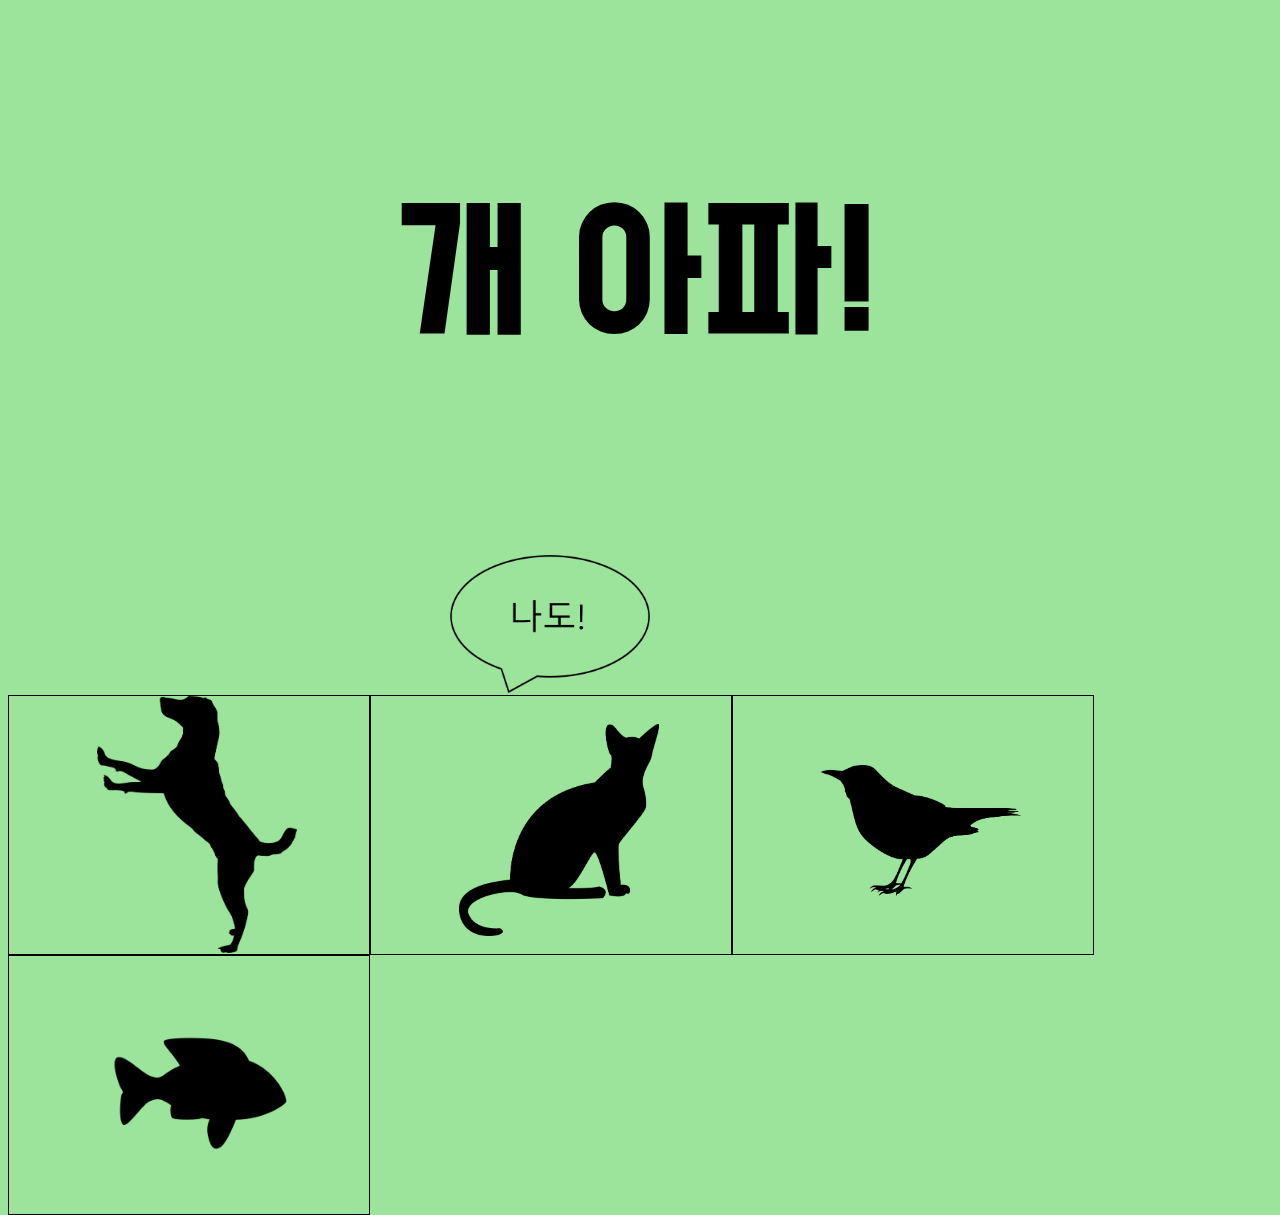
<file: 19조/index.html>
<!DOCTYPE html>
<html lang="en">
<head>
    <meta charset="UTF-8">
    <title>Title</title>
    <link href="main.css" rel="stylesheet" type="text/css" />
</head>
<body>
<div class="intros">
    <div class = "intro" id="intro1" style="background-color:rgb(156, 228, 156)"></div>
    <h1>개 아파!</h1>
    <div class = "intro" id="intro2"></div>
</div>
<div style="margin-left:35%"><img src="img/talk.png"></div>
<div class="animals" style="width:100%;">
    <a href="animal1.html"><div class="animal" id="ani1"><img src="img/ani1.png"  style="margin-left:88px"/></div></a>
    <a href="ready.html"><div class="animal" id="ani2"><img src="img/ani2.png" style="margin-left:88px; margin-top:28px"/></div></a>
    <a href="ready.html"><div class="animal" id="ani3"><img src="img/ani3.png" style="margin-left:88px; margin-top:69px"/></div></a>
    <a href="ready.html"><div class="animal" id="ani4"><img src="img/ani4.png" style="margin-left:88px; margin-top:34px"/></div></a>
</div>
</body>
</html>
</file>
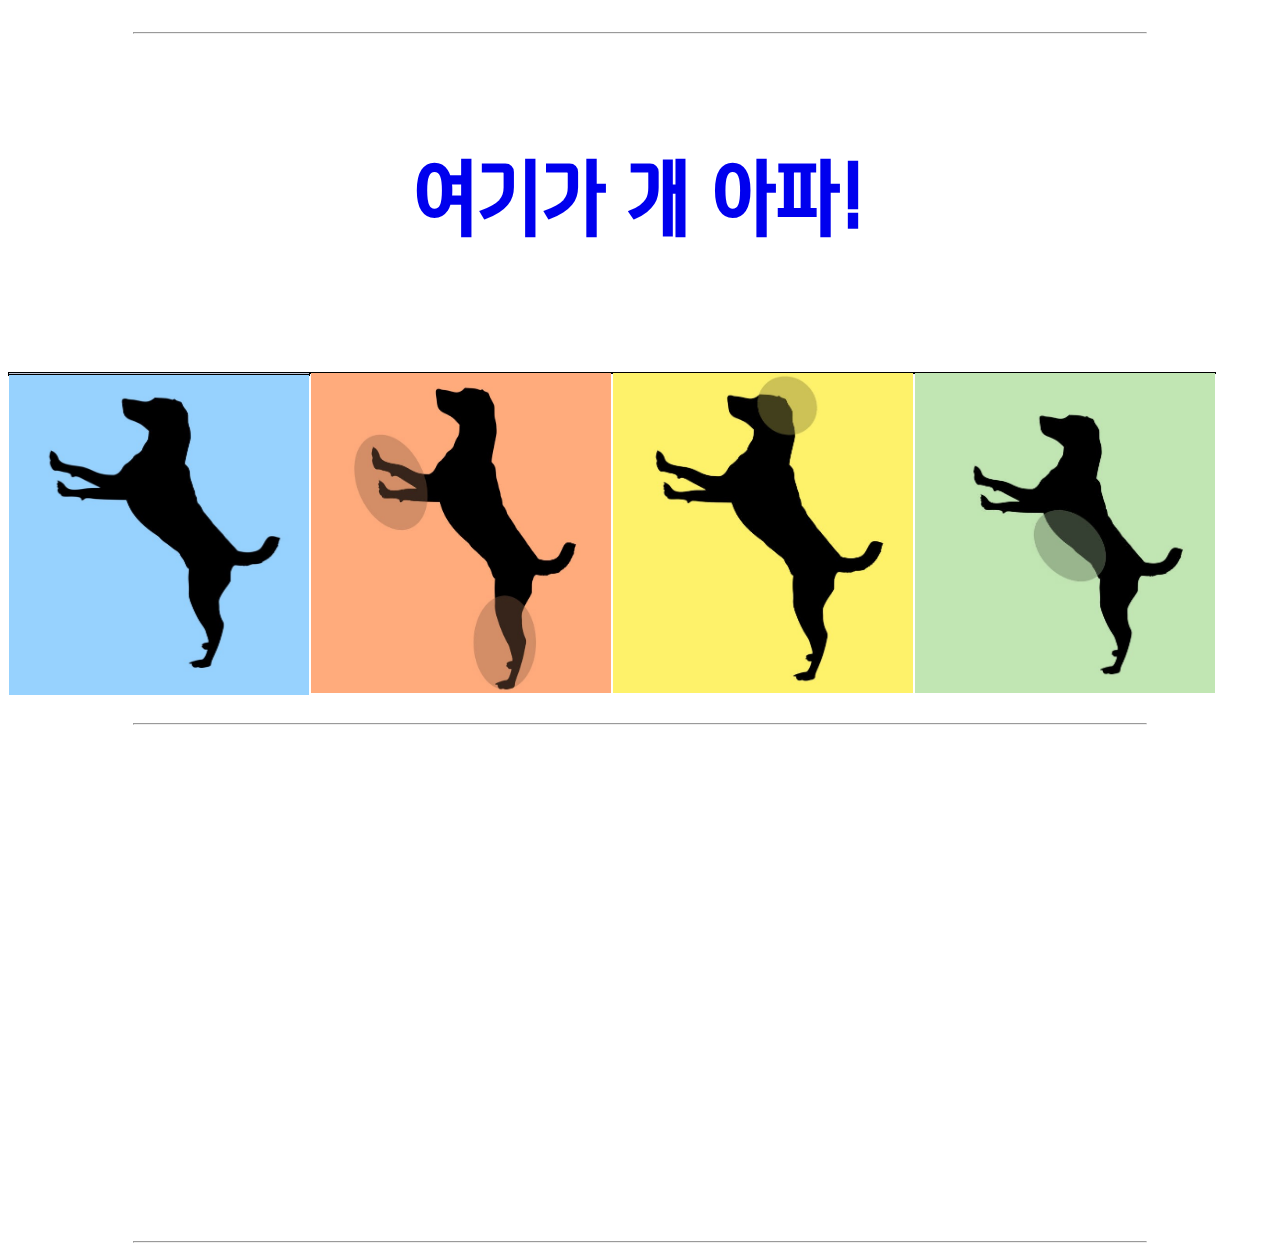
<file: 19조/animal1.html>
<!DOCTYPE html>
<html lang="en">
<head>
    <meta charset="UTF-8">
    <title>Title</title>
    <link href="animal1.css" rel="stylesheet" type="text/css" />
</head>
<body>
    <div class="first">
        <br>
    <hr width="80%">
    <div class = "intro" id="intro1"></div>
        <h1 id="caption"><a href="index.html">여기가 개 아파!</a></h1>
    <div class = "intro" id="intro2"></div>
    <a href="dog-face.html" target="iframe"><div class="img" id="img1"><img src="img/1.jpg"/></div></a>
    <a href="dog-leg.html" target="iframe"><div class="img"id="img2"><img src="img/2.jpg"/></div></a>
    <a href="dog-head.html" target="iframe"><div class="img"id="img3"><img src="img/3.jpg"/></div></a>
    <a href="dog-body.html" target="iframe"><div class="img"id="img4"><img src="img/4.jpg"/></div></a>
    <a href="dog-ex.html" target="iframe"><div class="img"id="img5"><img src="img/5.jpg"/></div></a>
    <br>
    <br>
    </div>
    <hr width="80%">

    <div class="second">
    <iframe src="head.html" name="iframe" scrolling="yes"></iframe>

    </div>
    <hr width="80%">
</body>
</html>
</file>
<file: 19조/main.css>
@font-face{
    font-family: 'HU맞춤고딕와이드140.ttf';
    src: url(HU맞춤고딕와이드140.ttf) format('truetype');
}

@font-face{
    font-family: 'BMDOHYEON_ttf.ttf';
    src: url('BMDOHYEON_ttf.ttf') format('truetype');
}


*{
    background-color:rgb(156, 228, 156);
    font-family: 'HU맞춤고딕와이드140.ttf';
}
.intro{
    width: 100%;
    height: 100px;
    grid-area: i1;
}

h1{
    text-align: center;
    font-size: 135px;
    font-family: 'BMDOHYEON_ttf.ttf';

}

/*.animals{
    width:100%;
}*/
.animal{
    float: left;
    width:360px;
    height: 258px;
    border: 0.2px solid black;
}
#ani1{
     grid-area:a1;
 }

#ani2{
    grid-area:a2;
}

#ani3{
    grid-area:a3;
}
#ani4{
    grid-area:a4;
}
img{
    width: 200px
}
</file>
<file: 19조/animal1.css>
@font-face{
    font-family: 'HU맞춤고딕와이드140.ttf';
    src: url(HU맞춤고딕와이드140.ttf) format('truetype');
}

@font-face{
    font-family: 'BMDOHYEON_ttf.ttf';
    src: url('BMDOHYEON_ttf.ttf') format('truetype');
}

*{
    font-family: 'HU맞춤고딕와이드140.ttf';
}

#caption{
    text-align: center;
    font-size:80px;
    font-family: 'BMDOHYEON_ttf.ttf';
}

#caption a{
    text-decoration: none;
}

.intro{

    height: 60px;
}

div.img{
    float: left;
    height: 0px;
    border: 0.2px solid black;
}

img{
    width: 300px;
    height: 320px;
}
iframe{
    width:100%;
    height: 100%;
    border: 0;
}

.first{
    height: 707px;
}

.second{
    height: 500px;
}
</file>
